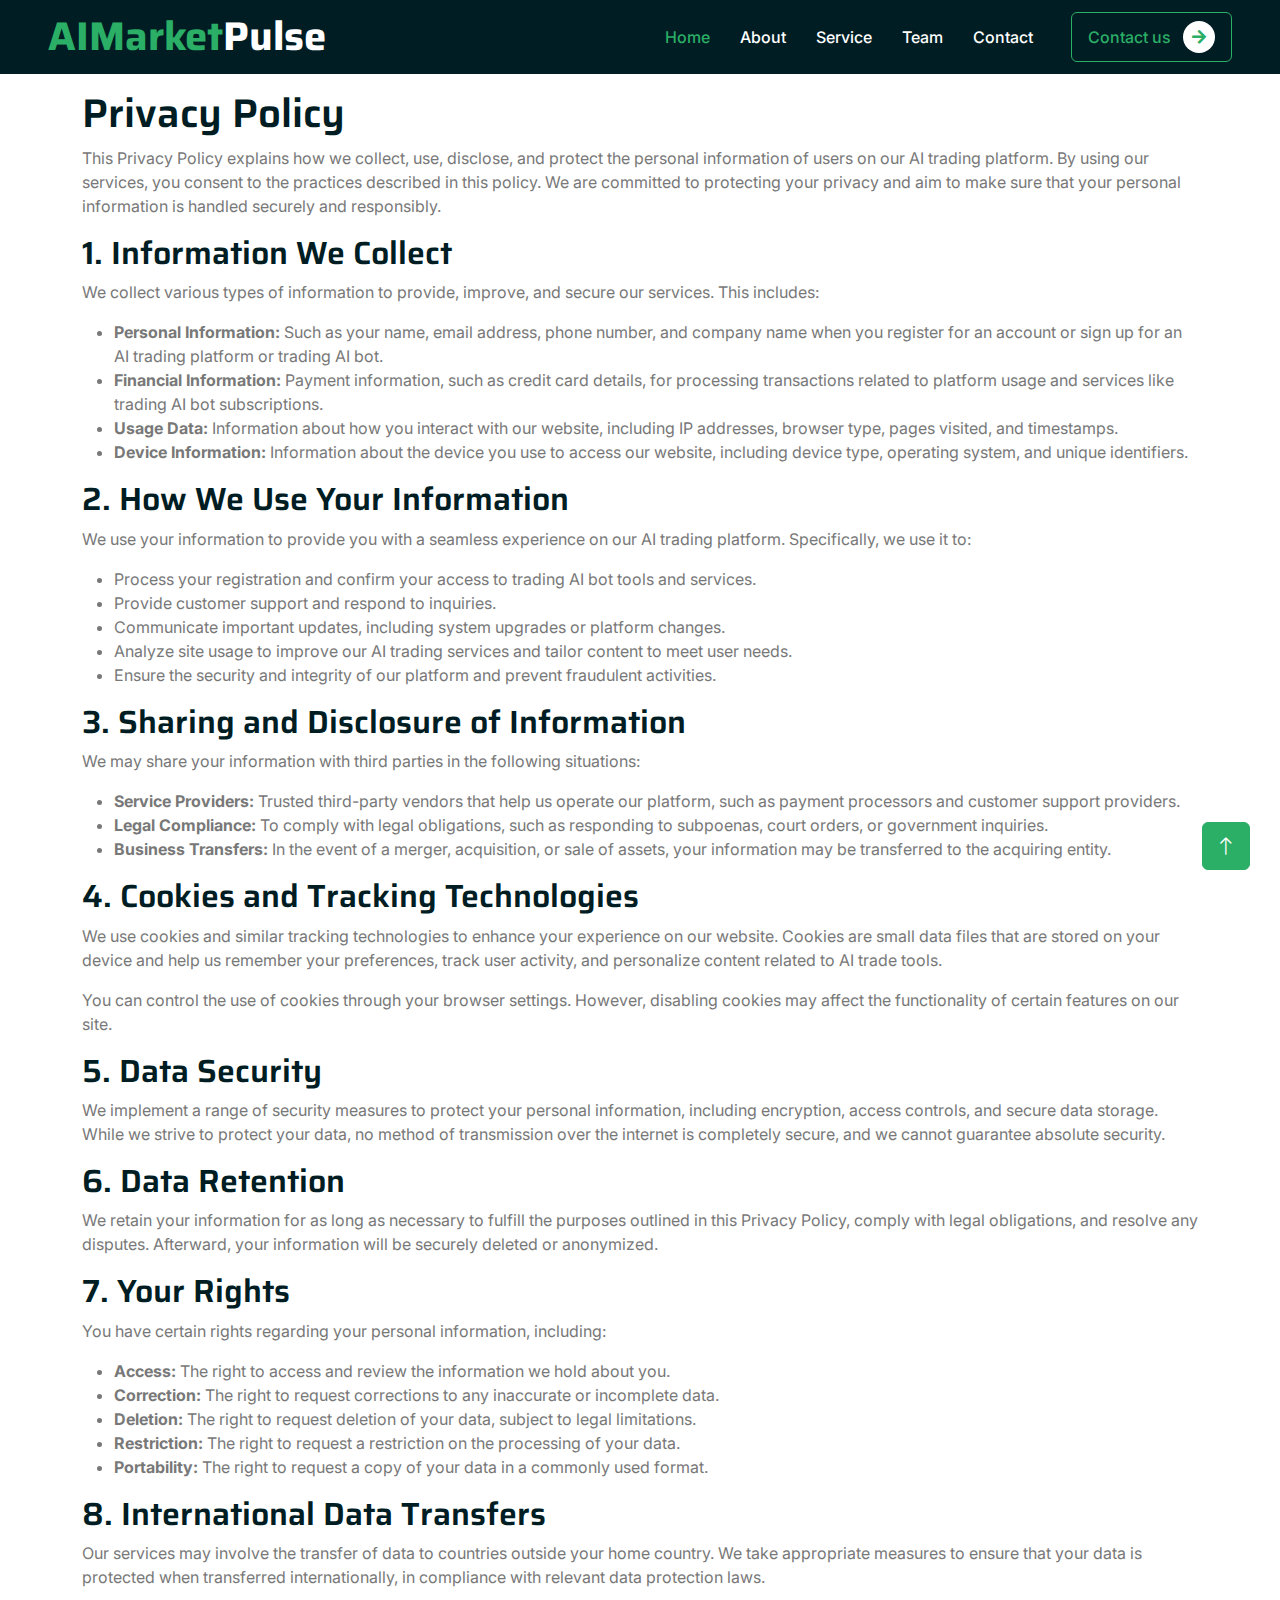
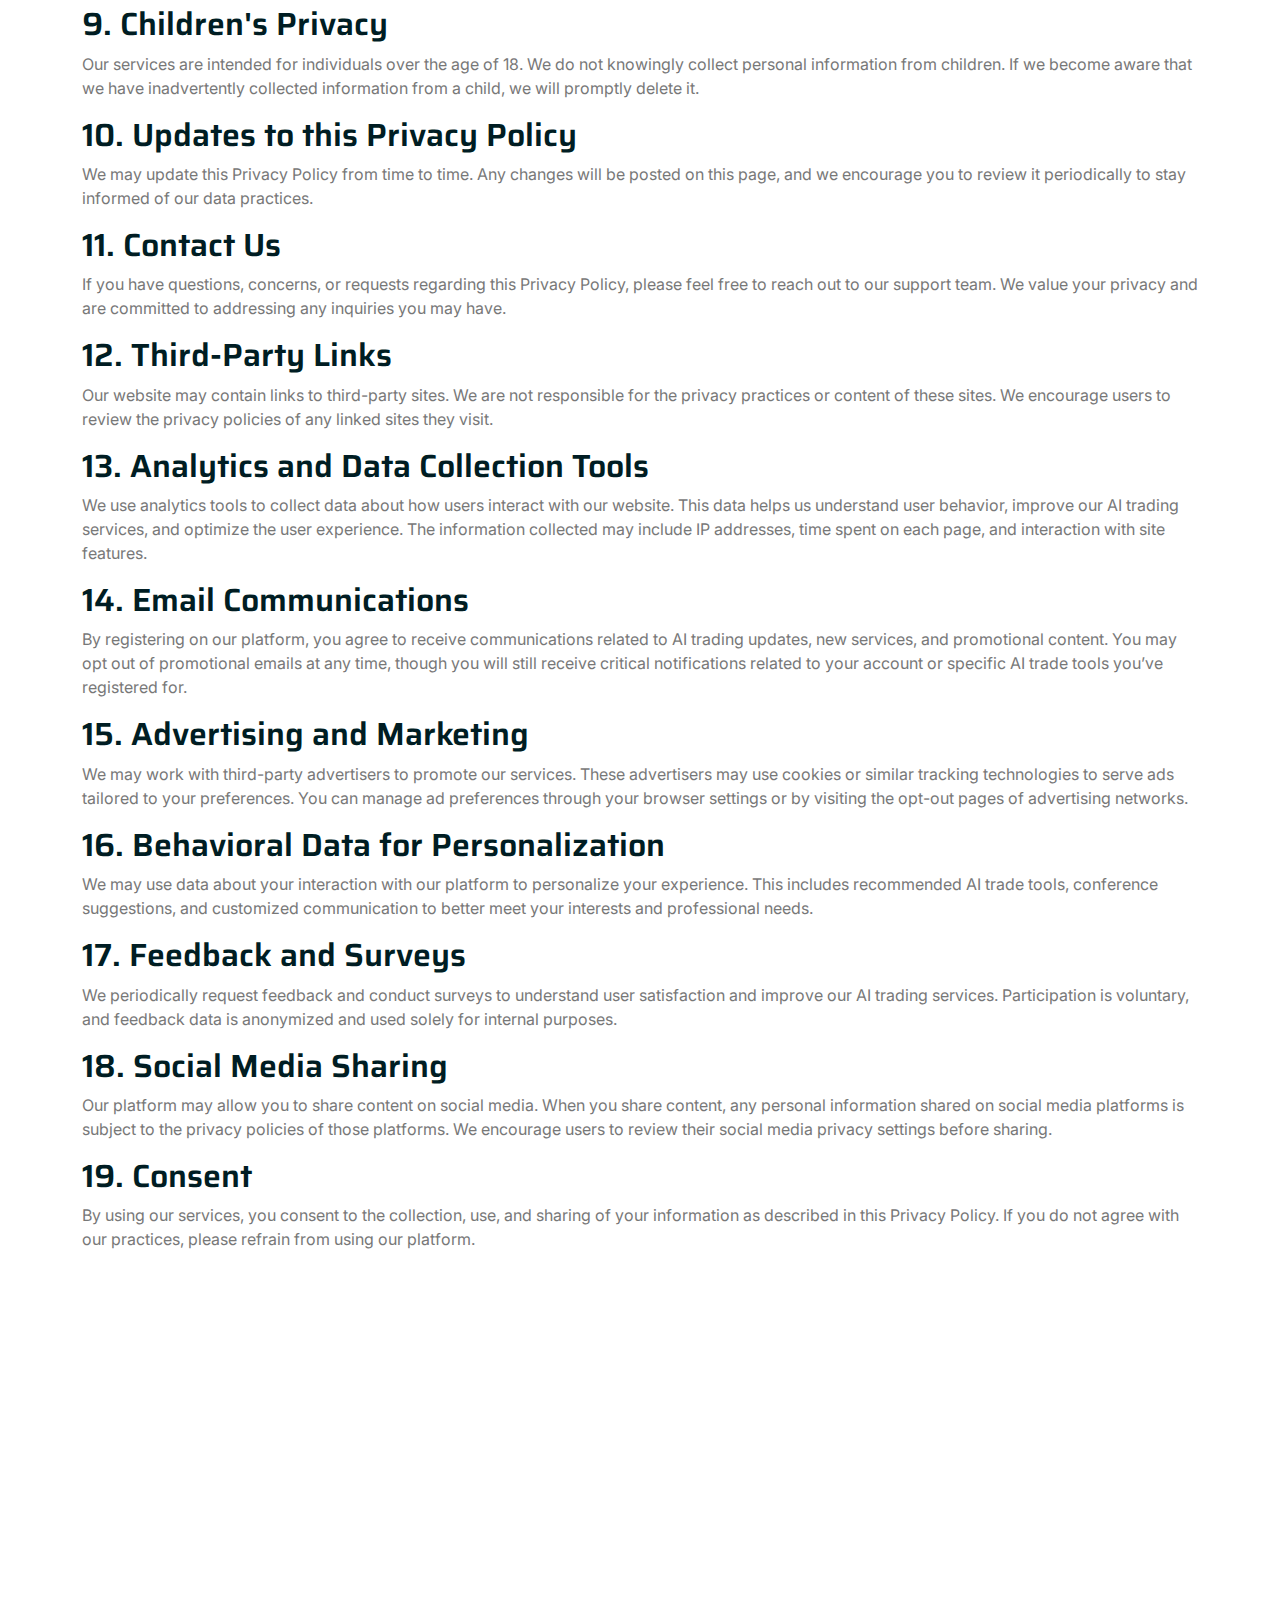
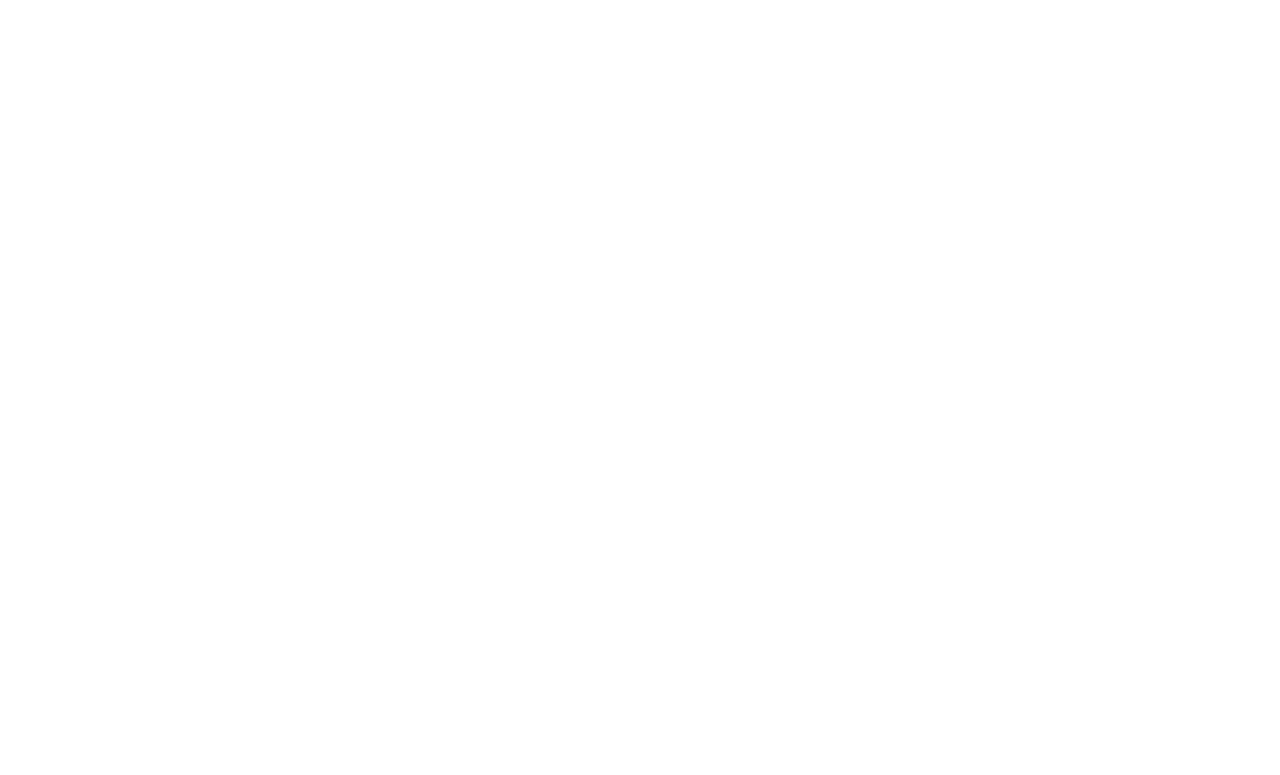
<file: privacy-policy.html>
<!DOCTYPE html>
<html lang="en">
    <head>
        <meta charset="utf-8" />
        <title>AIMarketPulse</title>
        <meta content="width=device-width, initial-scale=1.0" name="viewport" />
        <meta content="" name="keywords" />
        <meta content="" name="description" />

        <!-- Favicon -->
        <link href="img/favicon.ico" rel="icon" />

        <!-- Google Web Fonts -->
        <link rel="preconnect" href="https://fonts.googleapis.com" />
        <link rel="preconnect" href="https://fonts.gstatic.com" crossorigin />
        <link
            href="https://fonts.googleapis.com/css2?family=Inter:wght@400;500;600&family=Saira:wght@500;600;700&display=swap"
            rel="stylesheet"
        />

        <!-- Icon Font Stylesheet -->
        <link
            href="https://cdnjs.cloudflare.com/ajax/libs/font-awesome/5.10.0/css/all.min.css"
            rel="stylesheet"
        />
        <link
            href="https://cdn.jsdelivr.net/npm/bootstrap-icons@1.4.1/font/bootstrap-icons.css"
            rel="stylesheet"
        />

        <!-- Libraries Stylesheet -->
        <link href="lib/animate/animate.min.css" rel="stylesheet" />
        <link
            href="lib/owlcarousel/assets/owl.carousel.min.css"
            rel="stylesheet"
        />

        <!-- Customized Bootstrap Stylesheet -->
        <link href="css/bootstrap.min.css" rel="stylesheet" />

        <!-- Template Stylesheet -->
        <link href="css/style.css" rel="stylesheet" />
    </head>

    <body>
        <!-- Spinner Start -->
        <div
            id="spinner"
            class="show bg-white position-fixed translate-middle w-100 vh-100 top-50 start-50 d-flex align-items-center justify-content-center"
        >
            <div class="spinner-grow text-primary" role="status"></div>
        </div>
        <!-- Spinner End -->

        <!-- Navbar Start -->
        <div
            class="container-fluid fixed-top px-0 wow fadeIn"
            data-wow-delay="0.1s"
        >
            <div
                class="top-bar text-white-50 row gx-0 align-items-center d-none d-lg-flex"
                style="display: none !important"
            >
                <div class="col-lg-12 px-5 text-start">
                    <small
                        ><i class="fa fa-map-marker-alt me-2"></i>1200 Bay St.
                        #202, Toronto, ON M5R 2A5, Canada</small
                    >
                    <small class="ms-4"
                        ><i class="fa fa-envelope me-2"></i
                        >ai_market_pulse@gmail.com</small
                    >
                </div>
            </div>
            <nav
                class="navbar navbar-expand-lg navbar-dark py-lg-0 px-lg-5 wow fadeIn"
                style="
                    position: fixed;
                    background: #001d23 !important;
                    top: 0;
                    width: 100%;
                "
                data-wow-delay="0.1s"
            >
                <a href="index.html" class="navbar-brand ms-4 ms-lg-0">
                    <h1 class="fw-bold text-primary m-0">
                        AIMarket<span class="text-white">Pulse</span>
                    </h1>
                </a>
                <button
                    type="button"
                    class="navbar-toggler me-4"
                    data-bs-toggle="collapse"
                    data-bs-target="#navbarCollapse"
                >
                    <span class="navbar-toggler-icon"></span>
                </button>
                <div class="collapse navbar-collapse" id="navbarCollapse">
                    <div class="navbar-nav ms-auto p-4 p-lg-0">
                        <a href="index.html" class="nav-item nav-link active"
                            >Home</a
                        >
                        <a href="index.html#about" class="nav-item nav-link"
                            >About</a
                        >
                        <a href="index.html#service" class="nav-item nav-link"
                            >Service</a
                        >
                        <a href="index.html#team" class="nav-item nav-link"
                            >Team</a
                        >
                        <a href="index.html#contact" class="nav-item nav-link"
                            >Contact</a
                        >
                    </div>
                    <div class="d-none d-lg-flex ms-2">
                        <a
                            class="btn btn-outline-primary py-2 px-3"
                            href="index.html#contact"
                        >
                            Contact us
                            <div
                                class="d-inline-flex btn-sm-square bg-white text-primary rounded-circle ms-2"
                            >
                                <i class="fa fa-arrow-right"></i>
                            </div>
                        </a>
                    </div>
                </div>
            </nav>
        </div>
        <!-- Navbar End -->

        <main>
            <article
                class="container additional-wrapper"
                style="margin-top: 70px"
            >
                <div class="page__content" style="padding: 20px 0px">
                    <h1>Privacy Policy</h1>

                    <p>
                        This Privacy Policy explains how we collect, use,
                        disclose, and protect the personal information of users
                        on our AI trading platform. By using our services, you
                        consent to the practices described in this policy. We
                        are committed to protecting your privacy and aim to make
                        sure that your personal information is handled securely
                        and responsibly.
                    </p>

                    <h2>1. Information We Collect</h2>

                    <p>
                        We collect various types of information to provide,
                        improve, and secure our services. This includes:
                    </p>

                    <ul>
                        <li>
                            <strong>Personal Information:</strong> Such as your
                            name, email address, phone number, and company name
                            when you register for an account or sign up for an
                            AI trading platform or trading AI bot.
                        </li>
                        <li>
                            <strong>Financial Information:</strong> Payment
                            information, such as credit card details, for
                            processing transactions related to platform usage
                            and services like trading AI bot subscriptions.
                        </li>
                        <li>
                            <strong>Usage Data:</strong> Information about how
                            you interact with our website, including IP
                            addresses, browser type, pages visited, and
                            timestamps.
                        </li>
                        <li>
                            <strong>Device Information:</strong> Information
                            about the device you use to access our website,
                            including device type, operating system, and unique
                            identifiers.
                        </li>
                    </ul>

                    <h2>2. How We Use Your Information</h2>

                    <p>
                        We use your information to provide you with a seamless
                        experience on our AI trading platform. Specifically, we
                        use it to:
                    </p>

                    <ul>
                        <li>
                            Process your registration and confirm your access to
                            trading AI bot tools and services.
                        </li>
                        <li>
                            Provide customer support and respond to inquiries.
                        </li>
                        <li>
                            Communicate important updates, including system
                            upgrades or platform changes.
                        </li>
                        <li>
                            Analyze site usage to improve our AI trading
                            services and tailor content to meet user needs.
                        </li>
                        <li>
                            Ensure the security and integrity of our platform
                            and prevent fraudulent activities.
                        </li>
                    </ul>

                    <h2>3. Sharing and Disclosure of Information</h2>

                    <p>
                        We may share your information with third parties in the
                        following situations:
                    </p>

                    <ul>
                        <li>
                            <strong>Service Providers:</strong> Trusted
                            third-party vendors that help us operate our
                            platform, such as payment processors and customer
                            support providers.
                        </li>
                        <li>
                            <strong>Legal Compliance:</strong> To comply with
                            legal obligations, such as responding to subpoenas,
                            court orders, or government inquiries.
                        </li>
                        <li>
                            <strong>Business Transfers:</strong> In the event of
                            a merger, acquisition, or sale of assets, your
                            information may be transferred to the acquiring
                            entity.
                        </li>
                    </ul>

                    <h2>4. Cookies and Tracking Technologies</h2>

                    <p>
                        We use cookies and similar tracking technologies to
                        enhance your experience on our website. Cookies are
                        small data files that are stored on your device and help
                        us remember your preferences, track user activity, and
                        personalize content related to AI trade tools.
                    </p>

                    <p>
                        You can control the use of cookies through your browser
                        settings. However, disabling cookies may affect the
                        functionality of certain features on our site.
                    </p>

                    <h2>5. Data Security</h2>

                    <p>
                        We implement a range of security measures to protect
                        your personal information, including encryption, access
                        controls, and secure data storage. While we strive to
                        protect your data, no method of transmission over the
                        internet is completely secure, and we cannot guarantee
                        absolute security.
                    </p>

                    <h2>6. Data Retention</h2>

                    <p>
                        We retain your information for as long as necessary to
                        fulfill the purposes outlined in this Privacy Policy,
                        comply with legal obligations, and resolve any disputes.
                        Afterward, your information will be securely deleted or
                        anonymized.
                    </p>

                    <h2>7. Your Rights</h2>

                    <p>
                        You have certain rights regarding your personal
                        information, including:
                    </p>

                    <ul>
                        <li>
                            <strong>Access:</strong> The right to access and
                            review the information we hold about you.
                        </li>
                        <li>
                            <strong>Correction:</strong> The right to request
                            corrections to any inaccurate or incomplete data.
                        </li>
                        <li>
                            <strong>Deletion:</strong> The right to request
                            deletion of your data, subject to legal limitations.
                        </li>
                        <li>
                            <strong>Restriction:</strong> The right to request a
                            restriction on the processing of your data.
                        </li>
                        <li>
                            <strong>Portability:</strong> The right to request a
                            copy of your data in a commonly used format.
                        </li>
                    </ul>

                    <h2>8. International Data Transfers</h2>

                    <p>
                        Our services may involve the transfer of data to
                        countries outside your home country. We take appropriate
                        measures to ensure that your data is protected when
                        transferred internationally, in compliance with relevant
                        data protection laws.
                    </p>

                    <h2>9. Children's Privacy</h2>

                    <p>
                        Our services are intended for individuals over the age
                        of 18. We do not knowingly collect personal information
                        from children. If we become aware that we have
                        inadvertently collected information from a child, we
                        will promptly delete it.
                    </p>

                    <h2>10. Updates to this Privacy Policy</h2>

                    <p>
                        We may update this Privacy Policy from time to time. Any
                        changes will be posted on this page, and we encourage
                        you to review it periodically to stay informed of our
                        data practices.
                    </p>

                    <h2>11. Contact Us</h2>

                    <p>
                        If you have questions, concerns, or requests regarding
                        this Privacy Policy, please feel free to reach out to
                        our support team. We value your privacy and are
                        committed to addressing any inquiries you may have.
                    </p>

                    <h2>12. Third-Party Links</h2>

                    <p>
                        Our website may contain links to third-party sites. We
                        are not responsible for the privacy practices or content
                        of these sites. We encourage users to review the privacy
                        policies of any linked sites they visit.
                    </p>

                    <h2>13. Analytics and Data Collection Tools</h2>

                    <p>
                        We use analytics tools to collect data about how users
                        interact with our website. This data helps us understand
                        user behavior, improve our AI trading services, and
                        optimize the user experience. The information collected
                        may include IP addresses, time spent on each page, and
                        interaction with site features.
                    </p>

                    <h2>14. Email Communications</h2>

                    <p>
                        By registering on our platform, you agree to receive
                        communications related to AI trading updates, new
                        services, and promotional content. You may opt out of
                        promotional emails at any time, though you will still
                        receive critical notifications related to your account
                        or specific AI trade tools you’ve registered for.
                    </p>

                    <h2>15. Advertising and Marketing</h2>

                    <p>
                        We may work with third-party advertisers to promote our
                        services. These advertisers may use cookies or similar
                        tracking technologies to serve ads tailored to your
                        preferences. You can manage ad preferences through your
                        browser settings or by visiting the opt-out pages of
                        advertising networks.
                    </p>

                    <h2>16. Behavioral Data for Personalization</h2>

                    <p>
                        We may use data about your interaction with our platform
                        to personalize your experience. This includes
                        recommended AI trade tools, conference suggestions, and
                        customized communication to better meet your interests
                        and professional needs.
                    </p>

                    <h2>17. Feedback and Surveys</h2>

                    <p>
                        We periodically request feedback and conduct surveys to
                        understand user satisfaction and improve our AI trading
                        services. Participation is voluntary, and feedback data
                        is anonymized and used solely for internal purposes.
                    </p>

                    <h2>18. Social Media Sharing</h2>

                    <p>
                        Our platform may allow you to share content on social
                        media. When you share content, any personal information
                        shared on social media platforms is subject to the
                        privacy policies of those platforms. We encourage users
                        to review their social media privacy settings before
                        sharing.
                    </p>

                    <h2>19. Consent</h2>

                    <p>
                        By using our services, you consent to the collection,
                        use, and sharing of your information as described in
                        this Privacy Policy. If you do not agree with our
                        practices, please refrain from using our platform.
                    </p>
                </div>
            </article>
        </main>

        <!-- Footer Start -->
        <div
            class="container-fluid bg-dark text-white-50 footer mt-5 pt-5 wow fadeIn"
            data-wow-delay="0.1s"
        >
            <div class="container py-5">
                <div class="row g-5">
                    <div class="col-lg-4 col-md-6">
                        <h1 class="fw-bold text-primary m-0">
                            AI<span class="text-white">TradePulse</span>
                        </h1>
                        <p>
                            Thank you for visiting our blog. We are dedicated to
                            providing the latest news, analytics, and insights
                            on AI trading, trading AI bots, and their impact on
                            the financial markets. Explore how AI trade
                            technologies are reshaping the way traders operate
                            and uncover the trends that matter most.
                        </p>
                    </div>
                    <div class="col-lg-4 col-md-6">
                        <h5 class="text-light mb-4">Address</h5>
                        <p>
                            <i class="fa fa-map-marker-alt me-3"></i>Miltons Way
                            11 Bell Crescent, Westlake Business Park, Westlake,
                            Cape Town, 7945, South Africa
                        </p>
                        <p><i class="fa fa-phone-alt me-3"></i>+27217024058</p>
                        <p>
                            <i class="fa fa-envelope me-3"></i
                            >ai_market_pulse@gmail.com
                        </p>
                    </div>
                    <div class="col-lg-4 col-md-6">
                        <h5 class="text-light mb-4">Quick Links</h5>
                        <a class="btn btn-link" href="#about">About Us</a>
                        <a class="btn btn-link" href="#contact">Contact Us</a>
                        <a class="btn btn-link" href="#articles"
                            >Latest Articles</a
                        >
                        <a class="btn btn-link" href="terms-of-use.html"
                            >Terms & Condition</a
                        >
                        <a class="btn btn-link" href="privacy-policy.html"
                            >Policy</a
                        >
                    </div>
                </div>
                <div class="row g-5 mt-4">
                    <div class="col-lg-4 col-md-6">
                        <h5 class="text-light mb-4">Our Offices</h5>
                        <p>
                            <i class="fa fa-map-marker-alt me-3"></i>Rue
                            Gabrielle 8, 1180 Bruxelles, Belgium
                        </p>
                        <p><i class="fa fa-phone-alt me-3"></i>+3225436890</p>
                        <p>
                            <i class="fa fa-envelope me-3"></i
                            >trade_insights@gmail.com
                        </p>
                    </div>
                    <div class="col-lg-4 col-md-6">
                        <p>
                            <i class="fa fa-map-marker-alt me-3"></i
                            >Stadsplateau 7, 3521 AZ Utrecht, Netherlands
                        </p>
                        <p><i class="fa fa-phone-alt me-3"></i>+31308009290</p>
                        <p>
                            <i class="fa fa-envelope me-3"></i
                            >trade_insights@gmail.com
                        </p>
                    </div>
                    <div class="col-lg-4 col-md-6">
                        <p>
                            <i class="fa fa-map-marker-alt me-3"></i>Essen 2,
                            6000 Kolding, Denmark
                        </p>
                        <p><i class="fa fa-phone-alt me-3"></i>+4575505424</p>
                        <p>
                            <i class="fa fa-envelope me-3"></i
                            >trade_insights@gmail.com
                        </p>
                    </div>
                    <div class="col-lg-4 col-md-6">
                        <p>
                            <i class="fa fa-map-marker-alt me-3"></i
                            >Stadsplateau 7, 3521 AZ Utrecht, Netherlands
                        </p>
                        <p><i class="fa fa-phone-alt me-3"></i>+31308009290</p>
                        <p>
                            <i class="fa fa-envelope me-3"></i
                            >trade_insights@gmail.com
                        </p>
                    </div>
                    <div class="col-lg-4 col-md-6">
                        <p>
                            <i class="fa fa-map-marker-alt me-3"></i>Risavika
                            Havnering 224, 4056 Tananger, Norway
                        </p>
                        <p><i class="fa fa-phone-alt me-3"></i>+4790202085</p>
                        <p>
                            <i class="fa fa-envelope me-3"></i
                            >trade_insights@gmail.com
                        </p>
                    </div>
                    <div class="col-lg-4 col-md-6">
                        <p>
                            <i class="fa fa-map-marker-alt me-3"></i>Kärrgatan
                            6, 504 41 Borås, Sweden
                        </p>
                        <p><i class="fa fa-phone-alt me-3"></i>+4633133070</p>
                        <p>
                            <i class="fa fa-envelope me-3"></i
                            >trade_insights@gmail.com
                        </p>
                    </div>
                </div>

                <p class="text-center mt-5">
                    Trading can offer significant opportunities for profit, but
                    it also comes with substantial risks. Whether you're using
                    traditional methods or advanced technologies like AI trading
                    bots, understanding these risks is crucial for protecting
                    your investments and maintaining financial stability. Market
                    Volatility Financial markets are inherently volatile. Prices
                    can fluctuate rapidly due to economic news, political
                    events, or unexpected changes in market conditions. This
                    unpredictability can lead to significant losses, especially
                    for traders who lack experience or proper risk management
                    strategies. Overreliance on Technology AI trading bots and
                    algorithms can optimize trading strategies, but they are not
                    foolproof. Errors in coding, data inaccuracies, or
                    misinterpretation of market signals can result in poor
                    decisions. Additionally, technological failures like system
                    crashes or connectivity issues can disrupt trading
                    activities.
                </p>
            </div>
        </div>
        <!-- Footer End -->

        <!-- Back to Top -->
        <a href="#" class="btn btn-lg btn-primary btn-lg-square back-to-top"
            ><i class="bi bi-arrow-up"></i
        ></a>

        <!-- JavaScript Libraries -->
        <script src="https://code.jquery.com/jquery-3.4.1.min.js"></script>
        <script src="https://cdn.jsdelivr.net/npm/bootstrap@5.0.0/dist/js/bootstrap.bundle.min.js"></script>
        <script src="lib/wow/wow.min.js"></script>
        <script src="lib/easing/easing.min.js"></script>
        <script src="lib/waypoints/waypoints.min.js"></script>
        <script src="lib/owlcarousel/owl.carousel.min.js"></script>
        <script src="lib/parallax/parallax.min.js"></script>

        <!-- Template Javascript -->
        <script src="js/main.js"></script>
    </body>
</html>
</file>
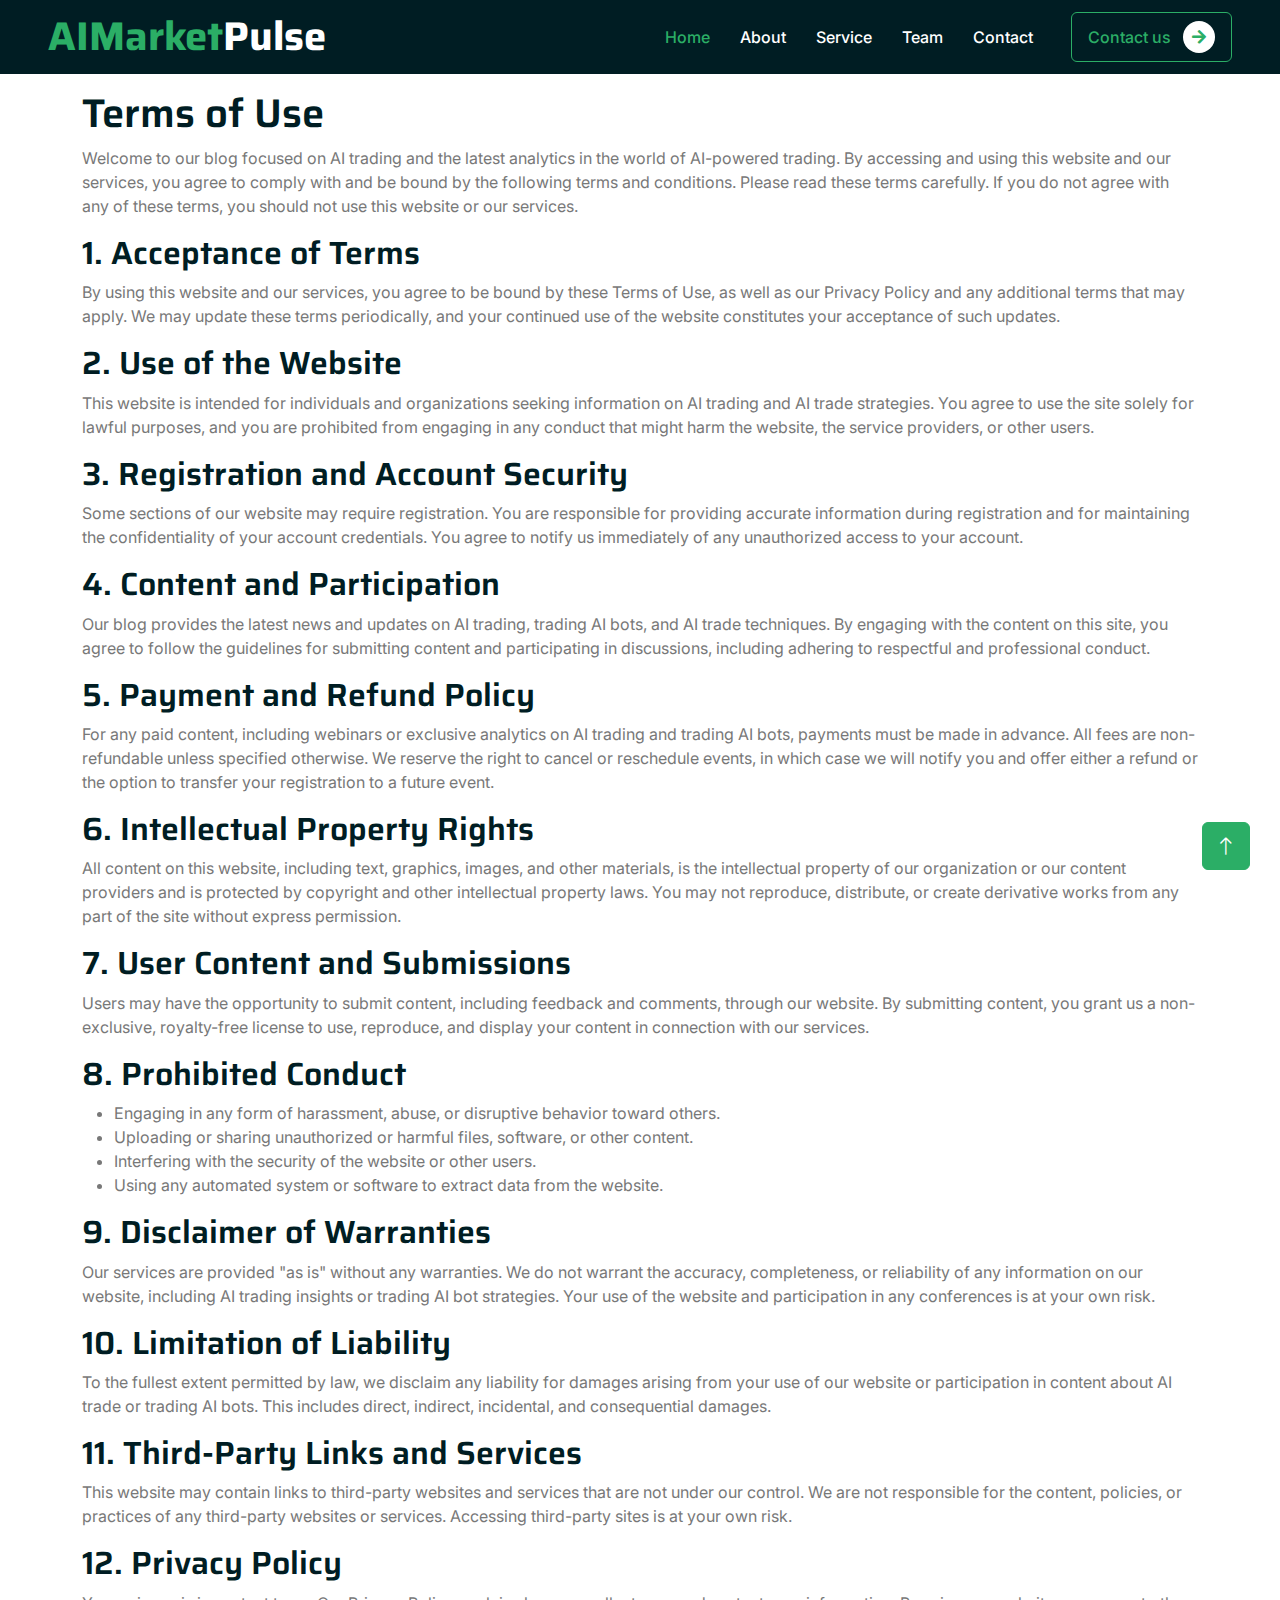
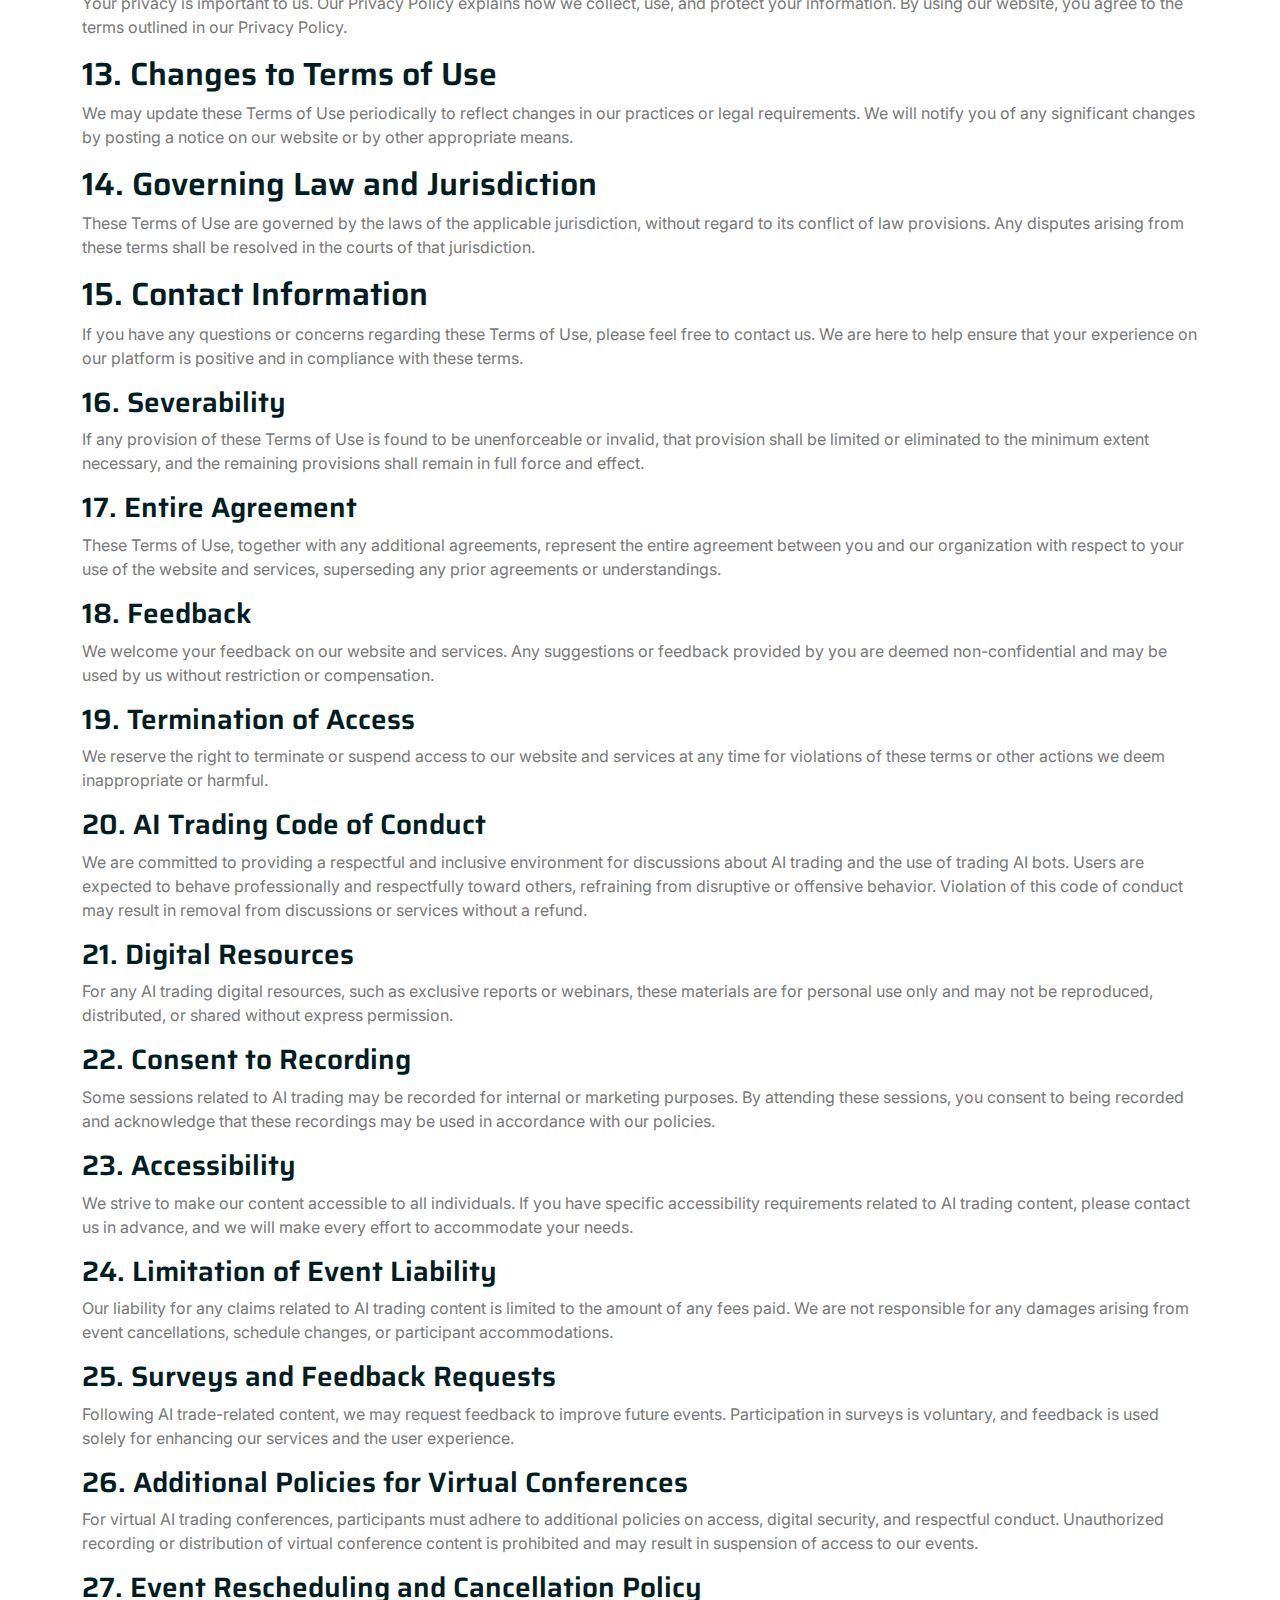
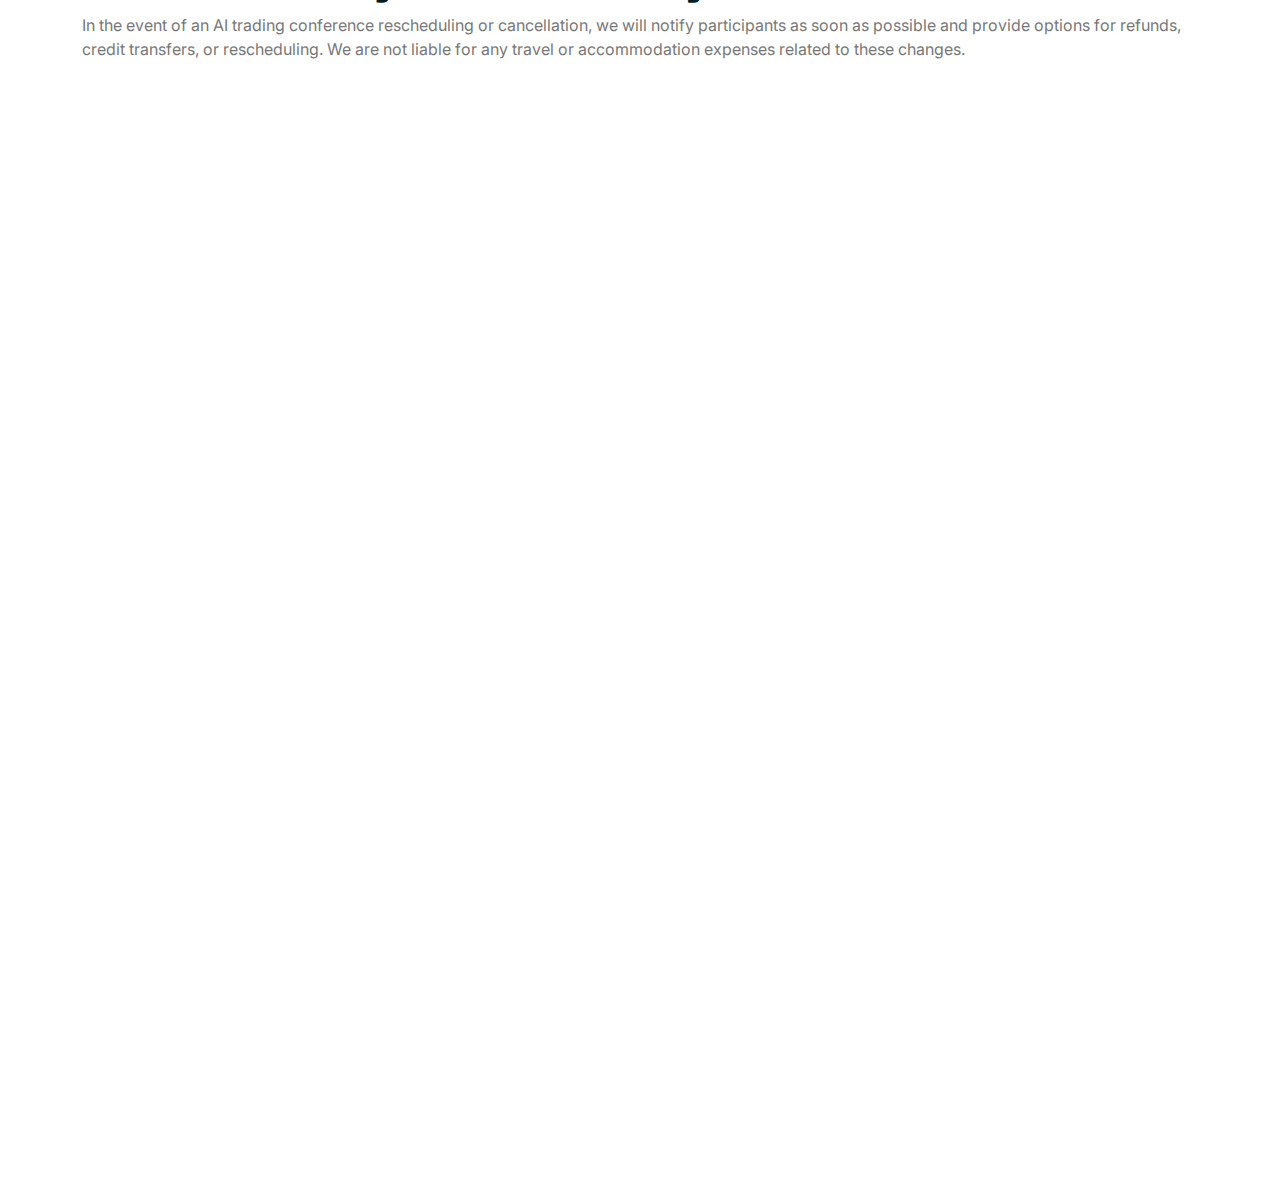
<file: terms-of-use.html>
<!DOCTYPE html>
<html lang="en">
    <head>
        <meta charset="utf-8" />
        <title>AIMarketPulse</title>
        <meta content="width=device-width, initial-scale=1.0" name="viewport" />
        <meta content="" name="keywords" />
        <meta content="" name="description" />

        <!-- Favicon -->
        <link href="img/favicon.ico" rel="icon" />

        <!-- Google Web Fonts -->
        <link rel="preconnect" href="https://fonts.googleapis.com" />
        <link rel="preconnect" href="https://fonts.gstatic.com" crossorigin />
        <link
            href="https://fonts.googleapis.com/css2?family=Inter:wght@400;500;600&family=Saira:wght@500;600;700&display=swap"
            rel="stylesheet"
        />

        <!-- Icon Font Stylesheet -->
        <link
            href="https://cdnjs.cloudflare.com/ajax/libs/font-awesome/5.10.0/css/all.min.css"
            rel="stylesheet"
        />
        <link
            href="https://cdn.jsdelivr.net/npm/bootstrap-icons@1.4.1/font/bootstrap-icons.css"
            rel="stylesheet"
        />

        <!-- Libraries Stylesheet -->
        <link href="lib/animate/animate.min.css" rel="stylesheet" />
        <link
            href="lib/owlcarousel/assets/owl.carousel.min.css"
            rel="stylesheet"
        />

        <!-- Customized Bootstrap Stylesheet -->
        <link href="css/bootstrap.min.css" rel="stylesheet" />

        <!-- Template Stylesheet -->
        <link href="css/style.css" rel="stylesheet" />
    </head>

    <body>
        <!-- Spinner Start -->
        <div
            id="spinner"
            class="show bg-white position-fixed translate-middle w-100 vh-100 top-50 start-50 d-flex align-items-center justify-content-center"
        >
            <div class="spinner-grow text-primary" role="status"></div>
        </div>
        <!-- Spinner End -->

        <!-- Navbar Start -->
        <div
            class="container-fluid fixed-top px-0 wow fadeIn"
            data-wow-delay="0.1s"
        >
            <div
                class="top-bar text-white-50 row gx-0 align-items-center d-none d-lg-flex"
                style="display: none !important"
            >
                <div class="col-lg-12 px-5 text-start">
                    <small
                        ><i class="fa fa-map-marker-alt me-2"></i>1200 Bay St.
                        #202, Toronto, ON M5R 2A5, Canada</small
                    >
                    <small class="ms-4"
                        ><i class="fa fa-envelope me-2"></i
                        >ai_market_pulse@gmail.com</small
                    >
                </div>
            </div>
            <nav
                class="navbar navbar-expand-lg navbar-dark py-lg-0 px-lg-5 wow fadeIn"
                style="
                    position: fixed;
                    background: #001d23 !important;
                    top: 0;
                    width: 100%;
                "
                data-wow-delay="0.1s"
            >
                <a href="index.html" class="navbar-brand ms-4 ms-lg-0">
                    <h1 class="fw-bold text-primary m-0">
                        AIMarket<span class="text-white">Pulse</span>
                    </h1>
                </a>
                <button
                    type="button"
                    class="navbar-toggler me-4"
                    data-bs-toggle="collapse"
                    data-bs-target="#navbarCollapse"
                >
                    <span class="navbar-toggler-icon"></span>
                </button>
                <div class="collapse navbar-collapse" id="navbarCollapse">
                    <div class="navbar-nav ms-auto p-4 p-lg-0">
                        <a href="index.html" class="nav-item nav-link active"
                            >Home</a
                        >
                        <a href="index.html#about" class="nav-item nav-link"
                            >About</a
                        >
                        <a href="index.html#service" class="nav-item nav-link"
                            >Service</a
                        >
                        <a href="index.html#team" class="nav-item nav-link"
                            >Team</a
                        >
                        <a href="index.html#contact" class="nav-item nav-link"
                            >Contact</a
                        >
                    </div>
                    <div class="d-none d-lg-flex ms-2">
                        <a
                            class="btn btn-outline-primary py-2 px-3"
                            href="index.html#contact"
                        >
                            Contact us
                            <div
                                class="d-inline-flex btn-sm-square bg-white text-primary rounded-circle ms-2"
                            >
                                <i class="fa fa-arrow-right"></i>
                            </div>
                        </a>
                    </div>
                </div>
            </nav>
        </div>
        <!-- Navbar End -->
        <main>
            <article
                class="container additional-wrapper"
                style="margin-top: 70px"
            >
                <div class="page__content" style="padding: 20px 0px">
                    <h1>Terms of Use</h1>

                    <p>
                        Welcome to our blog focused on AI trading and the latest
                        analytics in the world of AI-powered trading. By
                        accessing and using this website and our services, you
                        agree to comply with and be bound by the following terms
                        and conditions. Please read these terms carefully. If
                        you do not agree with any of these terms, you should not
                        use this website or our services.
                    </p>

                    <h2>1. Acceptance of Terms</h2>

                    <p>
                        By using this website and our services, you agree to be
                        bound by these Terms of Use, as well as our Privacy
                        Policy and any additional terms that may apply. We may
                        update these terms periodically, and your continued use
                        of the website constitutes your acceptance of such
                        updates.
                    </p>

                    <h2>2. Use of the Website</h2>

                    <p>
                        This website is intended for individuals and
                        organizations seeking information on AI trading and AI
                        trade strategies. You agree to use the site solely for
                        lawful purposes, and you are prohibited from engaging in
                        any conduct that might harm the website, the service
                        providers, or other users.
                    </p>

                    <h2>3. Registration and Account Security</h2>

                    <p>
                        Some sections of our website may require registration.
                        You are responsible for providing accurate information
                        during registration and for maintaining the
                        confidentiality of your account credentials. You agree
                        to notify us immediately of any unauthorized access to
                        your account.
                    </p>

                    <h2>4. Content and Participation</h2>

                    <p>
                        Our blog provides the latest news and updates on AI
                        trading, trading AI bots, and AI trade techniques. By
                        engaging with the content on this site, you agree to
                        follow the guidelines for submitting content and
                        participating in discussions, including adhering to
                        respectful and professional conduct.
                    </p>

                    <h2>5. Payment and Refund Policy</h2>

                    <p>
                        For any paid content, including webinars or exclusive
                        analytics on AI trading and trading AI bots, payments
                        must be made in advance. All fees are non-refundable
                        unless specified otherwise. We reserve the right to
                        cancel or reschedule events, in which case we will
                        notify you and offer either a refund or the option to
                        transfer your registration to a future event.
                    </p>

                    <h2>6. Intellectual Property Rights</h2>

                    <p>
                        All content on this website, including text, graphics,
                        images, and other materials, is the intellectual
                        property of our organization or our content providers
                        and is protected by copyright and other intellectual
                        property laws. You may not reproduce, distribute, or
                        create derivative works from any part of the site
                        without express permission.
                    </p>

                    <h2>7. User Content and Submissions</h2>

                    <p>
                        Users may have the opportunity to submit content,
                        including feedback and comments, through our website. By
                        submitting content, you grant us a non-exclusive,
                        royalty-free license to use, reproduce, and display your
                        content in connection with our services.
                    </p>

                    <h2>8. Prohibited Conduct</h2>

                    <ul>
                        <li>
                            Engaging in any form of harassment, abuse, or
                            disruptive behavior toward others.
                        </li>
                        <li>
                            Uploading or sharing unauthorized or harmful files,
                            software, or other content.
                        </li>
                        <li>
                            Interfering with the security of the website or
                            other users.
                        </li>
                        <li>
                            Using any automated system or software to extract
                            data from the website.
                        </li>
                    </ul>

                    <h2>9. Disclaimer of Warranties</h2>

                    <p>
                        Our services are provided "as is" without any
                        warranties. We do not warrant the accuracy,
                        completeness, or reliability of any information on our
                        website, including AI trading insights or trading AI bot
                        strategies. Your use of the website and participation in
                        any conferences is at your own risk.
                    </p>

                    <h2>10. Limitation of Liability</h2>

                    <p>
                        To the fullest extent permitted by law, we disclaim any
                        liability for damages arising from your use of our
                        website or participation in content about AI trade or
                        trading AI bots. This includes direct, indirect,
                        incidental, and consequential damages.
                    </p>

                    <h2>11. Third-Party Links and Services</h2>

                    <p>
                        This website may contain links to third-party websites
                        and services that are not under our control. We are not
                        responsible for the content, policies, or practices of
                        any third-party websites or services. Accessing
                        third-party sites is at your own risk.
                    </p>

                    <h2>12. Privacy Policy</h2>

                    <p>
                        Your privacy is important to us. Our Privacy Policy
                        explains how we collect, use, and protect your
                        information. By using our website, you agree to the
                        terms outlined in our Privacy Policy.
                    </p>

                    <h2>13. Changes to Terms of Use</h2>

                    <p>
                        We may update these Terms of Use periodically to reflect
                        changes in our practices or legal requirements. We will
                        notify you of any significant changes by posting a
                        notice on our website or by other appropriate means.
                    </p>

                    <h2>14. Governing Law and Jurisdiction</h2>

                    <p>
                        These Terms of Use are governed by the laws of the
                        applicable jurisdiction, without regard to its conflict
                        of law provisions. Any disputes arising from these terms
                        shall be resolved in the courts of that jurisdiction.
                    </p>

                    <h2>15. Contact Information</h2>

                    <p>
                        If you have any questions or concerns regarding these
                        Terms of Use, please feel free to contact us. We are
                        here to help ensure that your experience on our platform
                        is positive and in compliance with these terms.
                    </p>

                    <h3>16. Severability</h3>

                    <p>
                        If any provision of these Terms of Use is found to be
                        unenforceable or invalid, that provision shall be
                        limited or eliminated to the minimum extent necessary,
                        and the remaining provisions shall remain in full force
                        and effect.
                    </p>

                    <h3>17. Entire Agreement</h3>

                    <p>
                        These Terms of Use, together with any additional
                        agreements, represent the entire agreement between you
                        and our organization with respect to your use of the
                        website and services, superseding any prior agreements
                        or understandings.
                    </p>

                    <h3>18. Feedback</h3>

                    <p>
                        We welcome your feedback on our website and services.
                        Any suggestions or feedback provided by you are deemed
                        non-confidential and may be used by us without
                        restriction or compensation.
                    </p>

                    <h3>19. Termination of Access</h3>

                    <p>
                        We reserve the right to terminate or suspend access to
                        our website and services at any time for violations of
                        these terms or other actions we deem inappropriate or
                        harmful.
                    </p>

                    <h3>20. AI Trading Code of Conduct</h3>

                    <p>
                        We are committed to providing a respectful and inclusive
                        environment for discussions about AI trading and the use
                        of trading AI bots. Users are expected to behave
                        professionally and respectfully toward others,
                        refraining from disruptive or offensive behavior.
                        Violation of this code of conduct may result in removal
                        from discussions or services without a refund.
                    </p>

                    <h3>21. Digital Resources</h3>

                    <p>
                        For any AI trading digital resources, such as exclusive
                        reports or webinars, these materials are for personal
                        use only and may not be reproduced, distributed, or
                        shared without express permission.
                    </p>

                    <h3>22. Consent to Recording</h3>

                    <p>
                        Some sessions related to AI trading may be recorded for
                        internal or marketing purposes. By attending these
                        sessions, you consent to being recorded and acknowledge
                        that these recordings may be used in accordance with our
                        policies.
                    </p>

                    <h3>23. Accessibility</h3>

                    <p>
                        We strive to make our content accessible to all
                        individuals. If you have specific accessibility
                        requirements related to AI trading content, please
                        contact us in advance, and we will make every effort to
                        accommodate your needs.
                    </p>

                    <h3>24. Limitation of Event Liability</h3>

                    <p>
                        Our liability for any claims related to AI trading
                        content is limited to the amount of any fees paid. We
                        are not responsible for any damages arising from event
                        cancellations, schedule changes, or participant
                        accommodations.
                    </p>

                    <h3>25. Surveys and Feedback Requests</h3>

                    <p>
                        Following AI trade-related content, we may request
                        feedback to improve future events. Participation in
                        surveys is voluntary, and feedback is used solely for
                        enhancing our services and the user experience.
                    </p>

                    <h3>26. Additional Policies for Virtual Conferences</h3>

                    <p>
                        For virtual AI trading conferences, participants must
                        adhere to additional policies on access, digital
                        security, and respectful conduct. Unauthorized recording
                        or distribution of virtual conference content is
                        prohibited and may result in suspension of access to our
                        events.
                    </p>

                    <h3>27. Event Rescheduling and Cancellation Policy</h3>

                    <p>
                        In the event of an AI trading conference rescheduling or
                        cancellation, we will notify participants as soon as
                        possible and provide options for refunds, credit
                        transfers, or rescheduling. We are not liable for any
                        travel or accommodation expenses related to these
                        changes.
                    </p>
                </div>
            </article>
        </main>
        <!-- Footer Start -->
        <div
            class="container-fluid bg-dark text-white-50 footer mt-5 pt-5 wow fadeIn"
            data-wow-delay="0.1s"
        >
            <div class="container py-5">
                <div class="row g-5">
                    <div class="col-lg-4 col-md-6">
                        <h1 class="fw-bold text-primary m-0">
                            AI<span class="text-white">TradePulse</span>
                        </h1>
                        <p>
                            Thank you for visiting our blog. We are dedicated to
                            providing the latest news, analytics, and insights
                            on AI trading, trading AI bots, and their impact on
                            the financial markets. Explore how AI trade
                            technologies are reshaping the way traders operate
                            and uncover the trends that matter most.
                        </p>
                    </div>
                    <div class="col-lg-4 col-md-6">
                        <h5 class="text-light mb-4">Address</h5>
                        <p>
                            <i class="fa fa-map-marker-alt me-3"></i>Miltons Way
                            11 Bell Crescent, Westlake Business Park, Westlake,
                            Cape Town, 7945, South Africa
                        </p>
                        <p><i class="fa fa-phone-alt me-3"></i>+27217024058</p>
                        <p>
                            <i class="fa fa-envelope me-3"></i
                            >ai_market_pulse@gmail.com
                        </p>
                    </div>
                    <div class="col-lg-4 col-md-6">
                        <h5 class="text-light mb-4">Quick Links</h5>
                        <a class="btn btn-link" href="#about">About Us</a>
                        <a class="btn btn-link" href="#contact">Contact Us</a>
                        <a class="btn btn-link" href="#articles"
                            >Latest Articles</a
                        >
                        <a class="btn btn-link" href="terms-of-use.html"
                            >Terms & Condition</a
                        >
                        <a class="btn btn-link" href="privacy-policy.html"
                            >Policy</a
                        >
                    </div>
                </div>
                <div class="row g-5 mt-4">
                    <div class="col-lg-4 col-md-6">
                        <h5 class="text-light mb-4">Our Offices</h5>
                        <p>
                            <i class="fa fa-map-marker-alt me-3"></i>Rue
                            Gabrielle 8, 1180 Bruxelles, Belgium
                        </p>
                        <p><i class="fa fa-phone-alt me-3"></i>+3225436890</p>
                        <p>
                            <i class="fa fa-envelope me-3"></i
                            >trade_insights@gmail.com
                        </p>
                    </div>
                    <div class="col-lg-4 col-md-6">
                        <p>
                            <i class="fa fa-map-marker-alt me-3"></i
                            >Stadsplateau 7, 3521 AZ Utrecht, Netherlands
                        </p>
                        <p><i class="fa fa-phone-alt me-3"></i>+31308009290</p>
                        <p>
                            <i class="fa fa-envelope me-3"></i
                            >trade_insights@gmail.com
                        </p>
                    </div>
                    <div class="col-lg-4 col-md-6">
                        <p>
                            <i class="fa fa-map-marker-alt me-3"></i>Essen 2,
                            6000 Kolding, Denmark
                        </p>
                        <p><i class="fa fa-phone-alt me-3"></i>+4575505424</p>
                        <p>
                            <i class="fa fa-envelope me-3"></i
                            >trade_insights@gmail.com
                        </p>
                    </div>
                    <div class="col-lg-4 col-md-6">
                        <p>
                            <i class="fa fa-map-marker-alt me-3"></i
                            >Stadsplateau 7, 3521 AZ Utrecht, Netherlands
                        </p>
                        <p><i class="fa fa-phone-alt me-3"></i>+31308009290</p>
                        <p>
                            <i class="fa fa-envelope me-3"></i
                            >trade_insights@gmail.com
                        </p>
                    </div>
                    <div class="col-lg-4 col-md-6">
                        <p>
                            <i class="fa fa-map-marker-alt me-3"></i>Risavika
                            Havnering 224, 4056 Tananger, Norway
                        </p>
                        <p><i class="fa fa-phone-alt me-3"></i>+4790202085</p>
                        <p>
                            <i class="fa fa-envelope me-3"></i
                            >trade_insights@gmail.com
                        </p>
                    </div>
                    <div class="col-lg-4 col-md-6">
                        <p>
                            <i class="fa fa-map-marker-alt me-3"></i>Kärrgatan
                            6, 504 41 Borås, Sweden
                        </p>
                        <p><i class="fa fa-phone-alt me-3"></i>+4633133070</p>
                        <p>
                            <i class="fa fa-envelope me-3"></i
                            >trade_insights@gmail.com
                        </p>
                    </div>
                </div>

                <p class="text-center mt-5">
                    Trading can offer significant opportunities for profit, but
                    it also comes with substantial risks. Whether you're using
                    traditional methods or advanced technologies like AI trading
                    bots, understanding these risks is crucial for protecting
                    your investments and maintaining financial stability. Market
                    Volatility Financial markets are inherently volatile. Prices
                    can fluctuate rapidly due to economic news, political
                    events, or unexpected changes in market conditions. This
                    unpredictability can lead to significant losses, especially
                    for traders who lack experience or proper risk management
                    strategies. Overreliance on Technology AI trading bots and
                    algorithms can optimize trading strategies, but they are not
                    foolproof. Errors in coding, data inaccuracies, or
                    misinterpretation of market signals can result in poor
                    decisions. Additionally, technological failures like system
                    crashes or connectivity issues can disrupt trading
                    activities.
                </p>
            </div>
        </div>
        <!-- Footer End -->

        <!-- Back to Top -->
        <a href="#" class="btn btn-lg btn-primary btn-lg-square back-to-top"
            ><i class="bi bi-arrow-up"></i
        ></a>

        <!-- JavaScript Libraries -->
        <script src="https://code.jquery.com/jquery-3.4.1.min.js"></script>
        <script src="https://cdn.jsdelivr.net/npm/bootstrap@5.0.0/dist/js/bootstrap.bundle.min.js"></script>
        <script src="lib/wow/wow.min.js"></script>
        <script src="lib/easing/easing.min.js"></script>
        <script src="lib/waypoints/waypoints.min.js"></script>
        <script src="lib/owlcarousel/owl.carousel.min.js"></script>
        <script src="lib/parallax/parallax.min.js"></script>

        <!-- Template Javascript -->
        <script src="js/main.js"></script>
    </body>
</html>
</file>
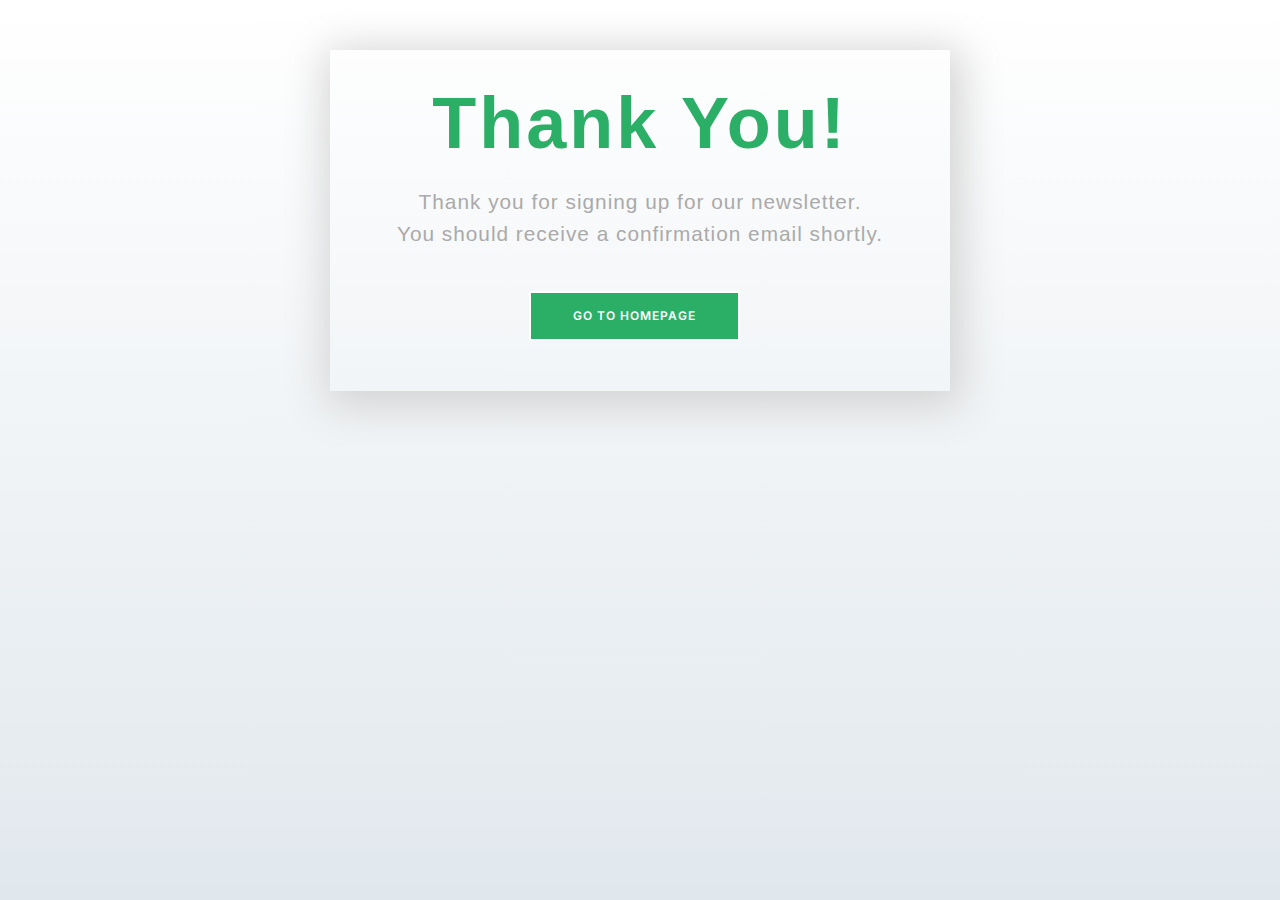
<file: thanks.html>
<!DOCTYPE html>
<html lang="en">
    <head>
        <meta charset="utf-8" />
        <title>AIMarketPulse</title>
        <meta content="width=device-width, initial-scale=1.0" name="viewport" />
        <meta content="" name="keywords" />
        <meta content="" name="description" />

        <!-- Favicon -->
        <link href="img/favicon.ico" rel="icon" />

        <!-- Google Web Fonts -->
        <link rel="preconnect" href="https://fonts.googleapis.com" />
        <link rel="preconnect" href="https://fonts.gstatic.com" crossorigin />
        <link
            href="https://fonts.googleapis.com/css2?family=Inter:wght@400;500;600&family=Saira:wght@500;600;700&display=swap"
            rel="stylesheet"
        />

        <!-- Icon Font Stylesheet -->
        <link
            href="https://cdnjs.cloudflare.com/ajax/libs/font-awesome/5.10.0/css/all.min.css"
            rel="stylesheet"
        />
        <link
            href="https://cdn.jsdelivr.net/npm/bootstrap-icons@1.4.1/font/bootstrap-icons.css"
            rel="stylesheet"
        />

        <!-- Libraries Stylesheet -->
        <link href="lib/animate/animate.min.css" rel="stylesheet" />
        <link
            href="lib/owlcarousel/assets/owl.carousel.min.css"
            rel="stylesheet"
        />

        <!-- Customized Bootstrap Stylesheet -->
        <link href="css/bootstrap.min.css" rel="stylesheet" />

        <!-- Template Stylesheet -->
        <link href="css/style.css" rel="stylesheet" />
        <link href="css/thanks.css" rel="stylesheet" />
    </head>
    <body>
        <div class="content">
            <div class="wrapper-1">
                <div class="wrapper-2">
                    <h1>Thank You!</h1>
                    <p>Thank you for signing up for our newsletter.</p>
                    <p>You should receive a confirmation email shortly.</p>
                    <a href="index.html">
                        <button class="go-home">Go to Homepage</button>
                    </a>
                </div>
            </div>
        </div>
    </body>
</html>
</file>
<file: css/style.css>
/********** Template CSS **********/
:root {
    --primary: #2bae66ff;
    --secondary: #fff0e6;
    --light: #f8f8f9;
    --dark: #001d23;
}

.back-to-top {
    position: fixed;
    display: none;
    right: 30px;
    bottom: 30px;
    z-index: 99;
}

/*** Spinner ***/
#spinner {
    opacity: 0;
    visibility: hidden;
    transition: opacity 0.5s ease-out, visibility 0s linear 0.5s;
    z-index: 99999;
}

#spinner.show {
    transition: opacity 0.5s ease-out, visibility 0s linear 0s;
    visibility: visible;
    opacity: 1;
}

/*** Button ***/
.btn {
    font-weight: 500;
    transition: 0.5s;
}

.btn.btn-primary,
.btn.btn-outline-primary:hover {
    color: #ffffff;
}

.btn.btn-primary:hover {
    color: var(--primary);
    background: transparent;
}

.btn-square {
    width: 38px;
    height: 38px;
}

.btn-sm-square {
    width: 32px;
    height: 32px;
}

.btn-lg-square {
    width: 48px;
    height: 48px;
}

.btn-square,
.btn-sm-square,
.btn-lg-square {
    padding: 0;
    display: flex;
    align-items: center;
    justify-content: center;
    font-weight: normal;
}

/*** Navbar ***/
.fixed-top {
    transition: 0.5s;
}

.top-bar {
    height: 45px;
    border-bottom: 1px solid rgba(255, 255, 255, 0.07);
}

.navbar .dropdown-toggle::after {
    border: none;
    content: '\f107';
    font-family: 'Font Awesome 5 Free';
    font-weight: 900;
    vertical-align: middle;
    margin-left: 8px;
}

.navbar .navbar-nav .nav-link {
    margin-right: 30px;
    padding: 25px 0;
    color: #ffffff;
    font-weight: 500;
    outline: none;
}

.navbar .navbar-nav .nav-link:hover,
.navbar .navbar-nav .nav-link.active {
    color: var(--primary);
}

@media (max-width: 991.98px) {
    .navbar .navbar-nav {
        margin-top: 10px;
        border-top: 1px solid rgba(0, 0, 0, 0.07);
        background: var(--dark);
    }

    .navbar .navbar-nav .nav-link {
        padding: 10px 0;
    }
}

@media (min-width: 992px) {
    .navbar .nav-item .dropdown-menu {
        display: block;
        visibility: hidden;
        top: 100%;
        transform: rotateX(-75deg);
        transform-origin: 0% 0%;
        transition: 0.5s;
        opacity: 0;
    }

    .navbar .nav-item:hover .dropdown-menu {
        transform: rotateX(0deg);
        visibility: visible;
        transition: 0.5s;
        opacity: 1;
    }
}

/*** Header ***/
.carousel-caption {
    top: 0;
    left: 0;
    right: 0;
    bottom: 0;
    display: flex;
    align-items: center;
    justify-content: center;
    text-align: center;
    background: rgba(0, 29, 35, 0.8);
    z-index: 1;
}

.carousel-control-prev,
.carousel-control-next {
    width: 15%;
}

.carousel-control-prev-icon,
.carousel-control-next-icon {
    width: 3rem;
    height: 3rem;
    background-color: var(--dark);
    border: 12px solid var(--dark);
    border-radius: 3rem;
}

@media (max-width: 768px) {
    #header-carousel .carousel-item {
        position: relative;
        min-height: 450px;
    }

    #header-carousel .carousel-item img {
        position: absolute;
        width: 100%;
        height: 100%;
        object-fit: cover;
    }
}

.page-header {
    padding-top: 12rem;
    padding-bottom: 6rem;
    background: linear-gradient(rgba(0, 29, 35, 0.8), rgba(0, 29, 35, 0.8)),
        url(../img/carousel-1.jpg) center center no-repeat;
    background-size: cover;
}

.page-header .breadcrumb-item + .breadcrumb-item::before {
    color: #999999;
}

/*** Causes ***/
.causes-item .progress {
    height: 5px;
    border-radius: 0;
    overflow: visible;
}

.causes-item .progress .progress-bar {
    position: relative;
    overflow: visible;
    width: 0px;
    border-radius: 0;
    transition: 5s;
}

.causes-item .progress .progress-bar span {
    position: absolute;
    top: -7px;
    right: 0;
    width: 40px;
    height: 19px;
    display: flex;
    align-items: center;
    justify-content: center;
    font-size: 12px;
    background: var(--primary);
    color: #ffffff;
}

.causes-item .causes-overlay {
    position: absolute;
    width: 100%;
    height: 0;
    top: 0;
    left: 0;
    display: flex;
    align-items: center;
    justify-content: center;
    background: rgba(0, 0, 0, 0.5);
    overflow: hidden;
    opacity: 0;
    transition: 0.5s;
}

.causes-item:hover .causes-overlay {
    height: 100%;
    opacity: 1;
}

/*** Service ***/
.service-item {
    box-shadow: 0 0 45px rgba(0, 0, 0, 0.06);
}

/*** Donate ***/
.donate {
    background: rgba(0, 29, 35, 0.8);
}

.donate-image {
    width: 100%;
}

.btn-group .btn-light:hover,
.btn-group input[type='radio']:checked + label {
    color: var(--primary);
    border-color: var(--primary);
}

/*** Team ***/
.team-item img {
    position: relative;
    top: 0;
    transition: 0.5s;
}

.team-item:hover img {
    top: -30px;
}

.team-item .team-text {
    position: relative;
    height: 100px;
    transition: 0.5s;
}

.team-item:hover .team-text {
    margin-top: -60px;
    height: 160px;
}

.team-item .team-text .team-social {
    opacity: 0;
    transition: 0.5s;
}

.team-item:hover .team-text .team-social {
    opacity: 1;
}

.team-item .team-social .btn {
    display: inline-flex;
    color: var(--primary);
    background: #ffffff;
    border-radius: 40px;
}

.team-item .team-social .btn:hover {
    color: #ffffff;
    background: var(--primary);
}

/*** Testimonial ***/
.testimonial-carousel::before {
    position: absolute;
    content: '';
    top: 0;
    left: 0;
    height: 100%;
    width: 0;
    background: linear-gradient(
        to right,
        rgba(255, 255, 255, 1) 0%,
        rgba(255, 255, 255, 0) 100%
    );
    z-index: 1;
}

.testimonial-carousel::after {
    position: absolute;
    content: '';
    top: 0;
    right: 0;
    height: 100%;
    width: 0;
    background: linear-gradient(
        to left,
        rgba(255, 255, 255, 1) 0%,
        rgba(255, 255, 255, 0) 100%
    );
    z-index: 1;
}

@media (min-width: 768px) {
    .testimonial-carousel::before,
    .testimonial-carousel::after {
        width: 200px;
    }
}

@media (min-width: 992px) {
    .testimonial-carousel::before,
    .testimonial-carousel::after {
        width: 300px;
    }
}

.testimonial-carousel .owl-item .testimonial-text {
    background: var(--light);
    transform: scale(0.8);
    transition: 0.5s;
}

.testimonial-carousel .owl-item.center .testimonial-text {
    background: var(--primary);
    transform: scale(1);
}

.testimonial-carousel .owl-item .testimonial-text *,
.testimonial-carousel .owl-item .testimonial-item img {
    transition: 0.5s;
}

.testimonial-carousel .owl-item.center .testimonial-text * {
    color: var(--light) !important;
}

.testimonial-carousel .owl-item.center .testimonial-item img {
    background: var(--primary) !important;
}

.testimonial-carousel .owl-nav {
    position: absolute;
    width: 350px;
    top: 15px;
    left: 50%;
    transform: translateX(-50%);
    display: flex;
    justify-content: space-between;
    opacity: 0;
    transition: 0.5s;
    z-index: 1;
}

.testimonial-carousel:hover .owl-nav {
    width: 300px;
    opacity: 1;
}

.testimonial-carousel .owl-nav .owl-prev,
.testimonial-carousel .owl-nav .owl-next {
    position: relative;
    color: var(--primary);
    font-size: 45px;
    transition: 0.5s;
}

.testimonial-carousel .owl-nav .owl-prev:hover,
.testimonial-carousel .owl-nav .owl-next:hover {
    color: var(--dark);
}

/*** Footer ***/

.footer .btn.btn-link {
    display: block;
    margin-bottom: 5px;
    padding: 0;
    text-align: left;
    color: rgba(255, 255, 255, 0.5);
    font-weight: normal;
    text-transform: capitalize;
    transition: 0.3s;
}

.footer .btn.btn-link::before {
    position: relative;
    content: '\f105';
    font-family: 'Font Awesome 5 Free';
    font-weight: 900;
    color: rgba(255, 255, 255, 0.5);
    margin-right: 10px;
}

.footer .btn.btn-link:hover {
    color: var(--light);
    letter-spacing: 1px;
    box-shadow: none;
}

.footer .btn.btn-square {
    color: rgba(255, 255, 255, 0.5);
    border: 1px solid rgba(255, 255, 255, 0.5);
}

.footer .btn.btn-square:hover {
    color: var(--secondary);
    border-color: var(--light);
}

.footer .copyright {
    padding: 25px 0;
    font-size: 15px;
    border-top: 1px solid rgba(256, 256, 256, 0.1);
}

.footer .copyright a {
    color: var(--secondary);
}

.footer .copyright a:hover {
    color: var(--primary);
}
/* Google Fonts - Poppins */
@import url('https://fonts.googleapis.com/css2?family=Poppins:wght@300;400;500;600&display=swap');

@media (max-width: 700px) {
    .cookie-wrapper {
        width: 100%;
    }
}

.cookie-wrapper {
    position: fixed;
    bottom: 0px;
    right: 0;
    width: 100%;
    background: #fff;
    padding: 15px 25px 22px;
    transition: right 0.3s ease;
    box-shadow: 0 5px 10px rgb(0, 0, 0);
    z-index: 999;
}
.cookie-wrapper .show {
    right: 20px;
}

.hidden {
    display: none;
}
header i {
    color: #2bae66ff;
    font-size: 32px;
    text-align: center;
}
header h2 {
    color: #2bae66ff;
    font-weight: 500;
    text-align: center;
}
.data {
    text-align: center;
}
.data p a {
    color: #2bae66ff;
    text-decoration: none;
    text-align: center !important;
}
.data p a:hover {
    text-decoration: underline;
}
.buttons {
    padding: 20px 0px;
    text-align: center;
}
.buttons .cookie-button {
    border: 2px solid #2bae66ff;
    color: #fff;
    padding: 8px 0;
    background: #2bae66ff;
    cursor: pointer;
    width: calc(100% / 2 - 10px);
    transition: all 0.5s ease;
    max-width: 150px;
    border-radius: 0;
}
.buttons #acceptBtn:hover {
    background-color: transparent;
    color: #2bae66ff;
}
#declineBtn {
    background-color: #fff;
    color: #2bae66ff;
}
#declineBtn:hover {
    background-color: #2bae66ff;
    color: #fff;
}
/* Footer Style */
</file>
<file: css/thanks.css>
* {
    box-sizing: border-box;
}
body {
    background: #ffffff;
    background: linear-gradient(to bottom, #ffffff 0%, #e1e8ed 100%);
    filter: progid:DXImageTransform.Microsoft.gradient( startColorstr='#ffffff', endColorstr='#e1e8ed',GradientType=0 );
    height: 100%;
    margin: 0;
    background-repeat: no-repeat;
    background-attachment: fixed;
}

.wrapper-1 {
    width: 100%;
    height: 100vh;
    display: flex;
    flex-direction: column;
}
.wrapper-2 {
    padding: 30px;
    text-align: center;
}
h1 {
    font-family: 'Source Sans Pro', sans-serif;
    font-size: 4em;
    letter-spacing: 3px;
    color: #2bae66ff;
    margin: 0;
    margin-bottom: 20px;
}
.wrapper-2 p {
    margin: 0;
    font-size: 1.3em;
    color: #aaa;
    font-family: 'Source Sans Pro', sans-serif;
    letter-spacing: 1px;
}
.go-home {
    background: #2bae66ff;
    border: 2px solid #ffffff;
    color: #ffffff;
    font-weight: 600;
    letter-spacing: 1px;
    font-size: 12px;
    padding: 14px 42px;
    margin-top: 42px;
    margin-right: 12px;
    -webkit-transition: all 0.4s ease-in-out;
    transition: all 0.4s ease-in-out;
    visibility: visible;
    animation-delay: 2.3s;
    animation-name: fadeInUp;
    text-decoration: none;
    text-transform: uppercase;
    cursor: pointer;
    border-radius: 0;
}
.go-home:hover {
    background: transparent;
    border-color: #2bae66ff;
}
a:hover .go-home {
    color: #2bae66ff;
}
.go-home a {
    text-decoration: none;
    color: #fff;
}

.footer-like {
    margin-top: auto;
    background: #d7e6fe;
    padding: 6px;
    text-align: center;
}
.footer-like p {
    margin: 0;
    padding: 4px;
    color: #ffc107;
    font-family: 'Source Sans Pro', sans-serif;
    letter-spacing: 1px;
}
.footer-like p a {
    text-decoration: none;
    color: #ffc107;
    font-weight: 600;
}

@media (min-width: 360px) {
    h1 {
        font-size: 4.5em;
    }
    .go-home {
        margin-bottom: 20px;
    }
}

@media (min-width: 600px) {
    .content {
        max-width: 1000px;
        margin: 0 auto;
    }
    .wrapper-1 {
        height: initial;
        max-width: 620px;
        margin: 0 auto;
        margin-top: 50px;
        box-shadow: 4px 8px 40px 8px lightgray;
    }
}
</file>
